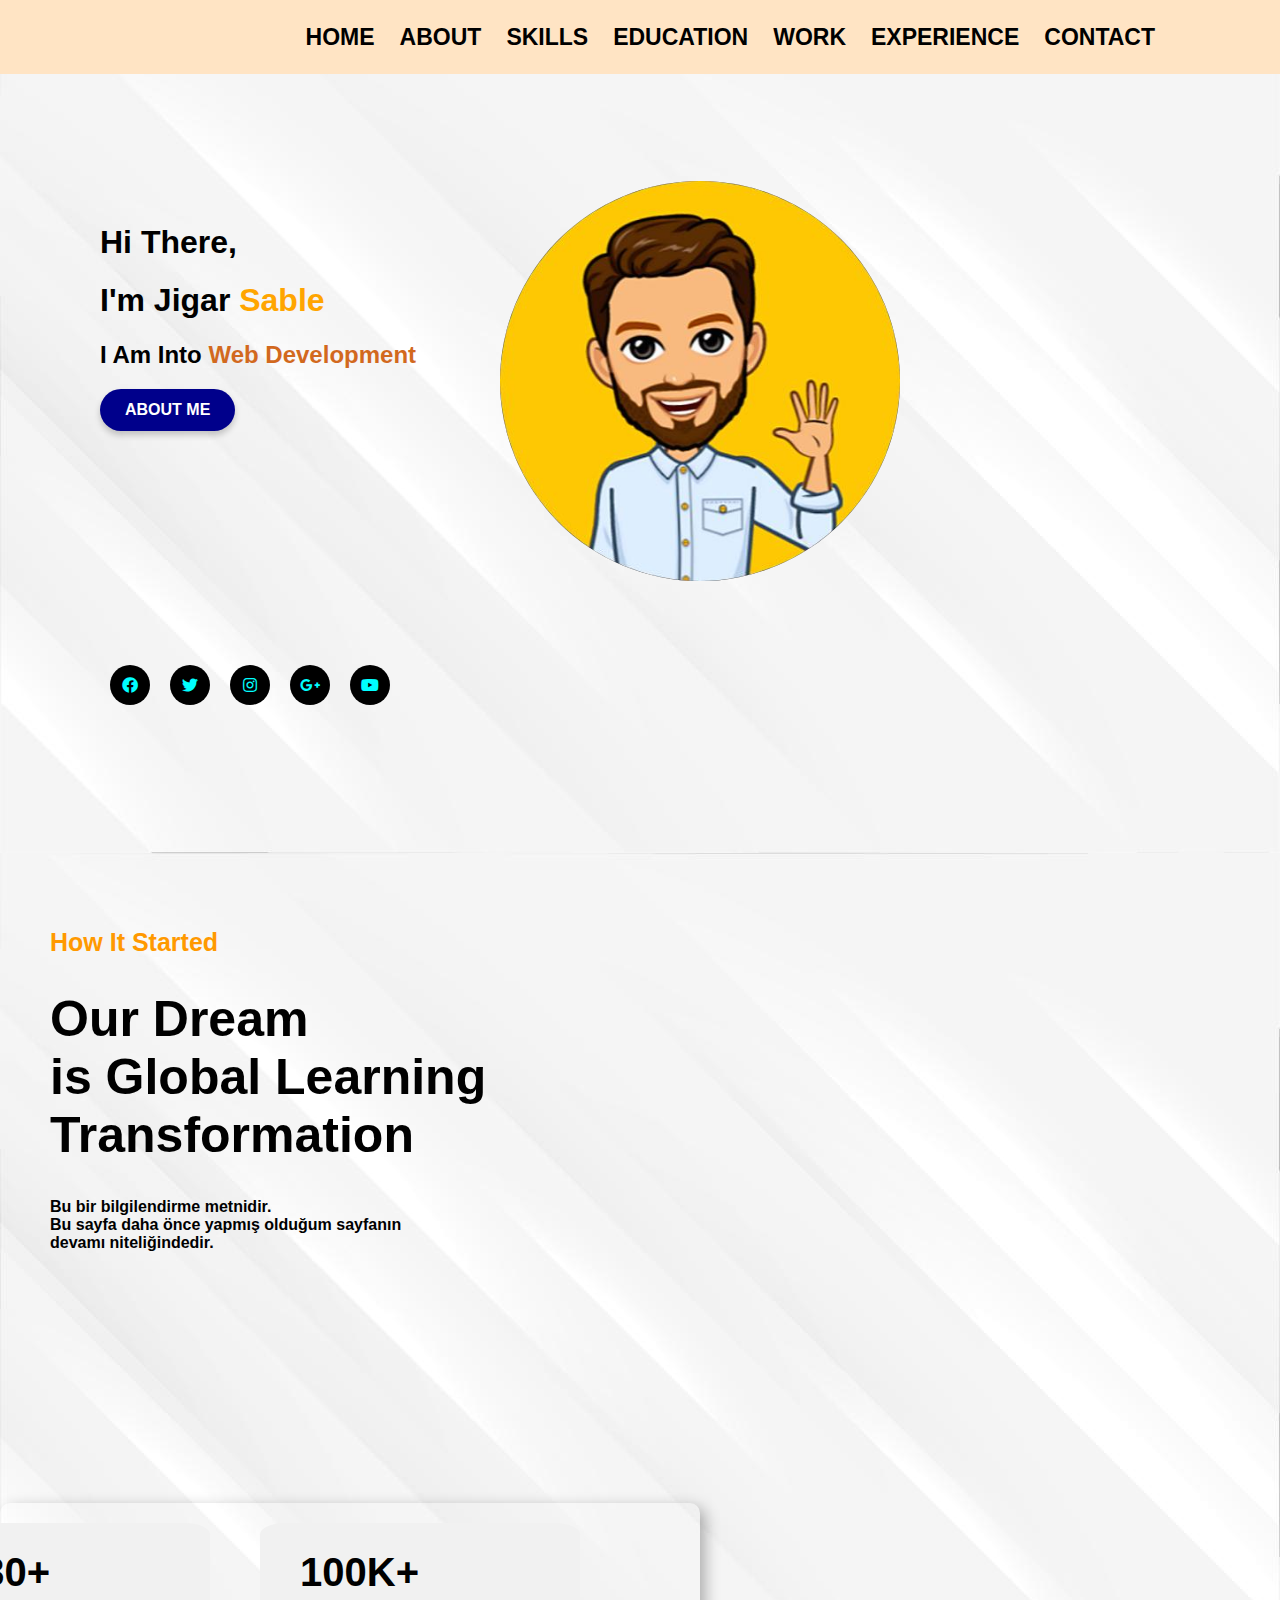
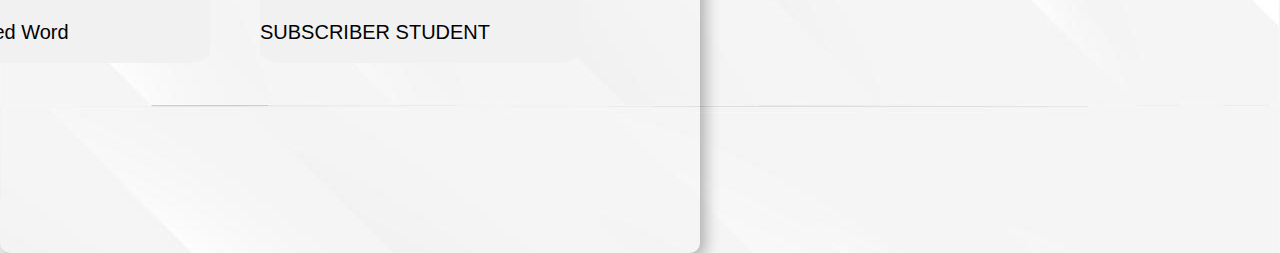
<file: index.html>
<!DOCTYPE html>
<html lang="en">
<head>
    <meta charset="UTF-8">
    <meta name="viewport" content="width=device-width, initial-scale=1.0">
    <title>Websitesi</title>
    <link rel="stylesheet" href="style.css">
    <link rel="stylesheet" href="https://cdnjs.cloudflare.com/ajax/libs/font-awesome/5.15.4/css/all.min.css">
</head>
<body>

    <!-- Üst Menü -->
    <div class="topfirst">
        <div class="topbox">
            <a href="#">Home</a>
            <a href="#general_box">About</a>
            <a href="#">Skills</a>
            <a href="#">Education</a>
            <a href="#">Work</a>
            <a href="#">Experience</a>
            <a href="#">Contact</a>
        </div>
    </div>

    <!-- Ana İçerik -->
    <div class="mainbox">
        <h1><strong>Hi There,</strong></h1>
        <h1>I'm Jigar <span class="orange">Sable</span></h1>
        <h2>I Am Into <span class="chocolate">Web Development</span></h2>
        <input type="submit" value="About Me" class="buttonspecial" onclick="location.href='#general_box';">

        <!-- Profil Fotoğrafı -->
        <div class="photo">
            <img src="images/yellow_men.jpeg" alt="yellow men">
        </div>

        <!-- Sosyal Medya Butonları -->
        <div class="social-media">
            <div class="facebook"><a href="https://www.facebook.com"><i class="fab fa-facebook"></i></a></div>
            <div class="twitter"><a href="https://twitter.com"><i class="fab fa-twitter"></i></a></div>
            <div class="instagram"><a href="https://www.instagram.com"><i class="fab fa-instagram"></i></a></div>
            <div class="google"><a href="https://www.google.com"><i class="fab fa-google-plus-g"></i></a></div>
            <div class="youtube"><a href="https://www.youtube.com"><i class="fab fa-youtube"></i></a></div>
        </div>
    </div>

    <div class="general_box" id="general_box">
        <!-- Sol Kutu (Metin İçeriği) -->
        <div class="left_box">
            <h3 class="top">How It Started</h3>
            <h1 class="middle_box">
                Our Dream <br>
                is Global Learning <br>
                Transformation
            </h1>
            <h6 class="under_box">
                Bu bir bilgilendirme metnidir. <br>
                Bu sayfa daha önce yapmış olduğum sayfanın <br>
                devamı niteliğindedir.
            </h6>
        </div>

        <!-- Sağ Kutu (Resim ve İstatistikler) -->
        <div class="right_box">
            <img src="images/tower.jpg" alt="Kule Resmi">

            <!-- İstatistik Kutuları -->
            <div class="stats-container">
                <div class="st">
                    <h1>3.5</h1>
                    <h2>YEARS EXPERIENCE</h2>
                </div>
                <div class="pt">
                    <h1>23</h1>
                    <h2>PROJECT CHALLENGE</h2>
                </div>
            </div>

            <div class="second-stats">
                <div class="kt">
                    <h1>830+</h1>
                    <h2>Undetermined Word</h2>    
                </div>
                <div class="dt">
                    <h1>100K+</h1>
                    <h2>SUBSCRIBER STUDENT</h2>
                </div>
            </div>
        </div>
    </div>

</body>
</html>
</file>
<file: style.css>
body {
  background-image: url(images/background_image.jpg);
  font-family: 'Arial', sans-serif;
  margin: 0;
  padding: 0;
}

.topbox {
  display: flex;
  gap: 25px;
  justify-content: flex-end;
  margin-left: auto;
  margin-right: 150px;
  border: 2px;
  border-radius: 10px;
  align-items: center;
  height: 50px;
}

.topbox a {
  text-decoration: none;
  font-size: 23px;
  font-weight: 900px;
  color: black;
  transition: color 0.3s;
}

.topbox a:hover {
  color: blue;
  text-decoration: underline;
}

.topfirst {
  background-color: bisque;
  width: 100%;
  height: 50px;
  padding: 20px 0;
  padding: 12px 25px;
  font-size: 16px;
  font-weight: bold;
  text-transform: uppercase;
}

.chocolate {
  color: chocolate;
}

.orange {
  color: orange;
}

.mainbox {
  margin-top: 150px;
  margin-left: 100px;
}

.photo img {
 position: relative;
 right: -400px;
  margin-right: 450px;
  max-width: 400px;
  height: auto;
  margin-top: -250px;
  border-radius: 50%;
}

.buttonspecial {
  background-color: darkblue;
  color: white;
  border: none;
  padding: 12px 25px;
  font-size: 16px;
  font-weight: bold;
  text-transform: uppercase;
  border-radius: 30px;
  cursor: pointer;
  transition: all 0.3s ease;
  box-shadow: 0px 4px 6px rgba(0, 0, 0, 0.2);
}

.buttonspecial:hover {
  background-color: #45a049;
  transform: scale(1.05);
  box-shadow: 0px 6px 8px rgba(0, 0, 0, 0.3);
}

.social-media {
  display: flex;
  margin-top: 70px;
}

.social-media a {
  margin: 10px;
  background-color: rgb(0, 0, 0);
  color: aqua;
  border-radius: 50px;
  display: inline-flex;
  height: 40px;
  width: 40px;
  justify-content: center;
  align-items: center;
  text-decoration: none;
}

.general_box{
  display: flex;
  justify-content: space-between;
  margin-top:188px ;
}
 .general_box .left_box,
 .general_box .right_box{
  margin-right: 180px;
 }

.left_box {
  margin-left: 50px;
  width: 500px;
  height: 600px;
}

.top {
  color: rgb(255, 153, 0);
  font-size: 25px;
}

.middle_box {
  font-size: 50px;
  font-weight: bold;
}

.under_box {
  margin-top: 30px;
  font-size: 16px;
}

.right_box {
  position: relative;
  display: flex;
  box-shadow: 5px 5px 15px rgba(0, 0, 0, 0.3);
  border-radius: 10px;
  width: 700px;
  justify-content: flex-end;
}

.right_box img {
  width: 700px;
  height: 350px;
  border-radius: 16px;
  display: block;
  margin: 0 auto;
}

.stats-container {
  display: flex;
  justify-content: space-between;
  gap: 50px;
  margin-top: 20px;
}

.st, .pt {
  display: flex;
  flex-direction: column;
  background-color: #f1f1f1;
  gap: 5px;
  border-radius: 8%;
  width: 320px;
  height: 140px;
  justify-content: center;
}

.st h1, .pt h1 {
  font-size: 40px;
  font-weight: bold;
  text-align: left;
  margin-left: 60px;
}

.st h2, .pt h2 {
  font-size: 20px;
  font-weight: normal;
}

.second-stats {
  display: flex;
  justify-content: space-between;
  gap: 50px;
  margin-top: 20px;
}

.kt, .dt {
  display: flex;
  flex-direction: column;
  background-color: #f1f1f1;
  gap: 5px;
  width: 320px;
  height: 140px;
  border-radius: 8%;
}

.kt h1, .dt h1 {
  font-size: 40px;
  font-weight: bold;
  text-align: left;
}

.kt h1 {
  margin-left: 70px;
  margin-bottom: 5px;
}

.dt h1 {
  margin-left: 40px;
  margin-bottom: 5px;
}

.kt h2, .dt h2 {
  font-size: 20px;
  font-weight: normal;
}

.pt, .dt {
  margin-right: 120px;
}

.general_box {
flex-wrap: wrap;
}
.left_box, .right_box {
  flex: basis 300px ;
}
</file>
